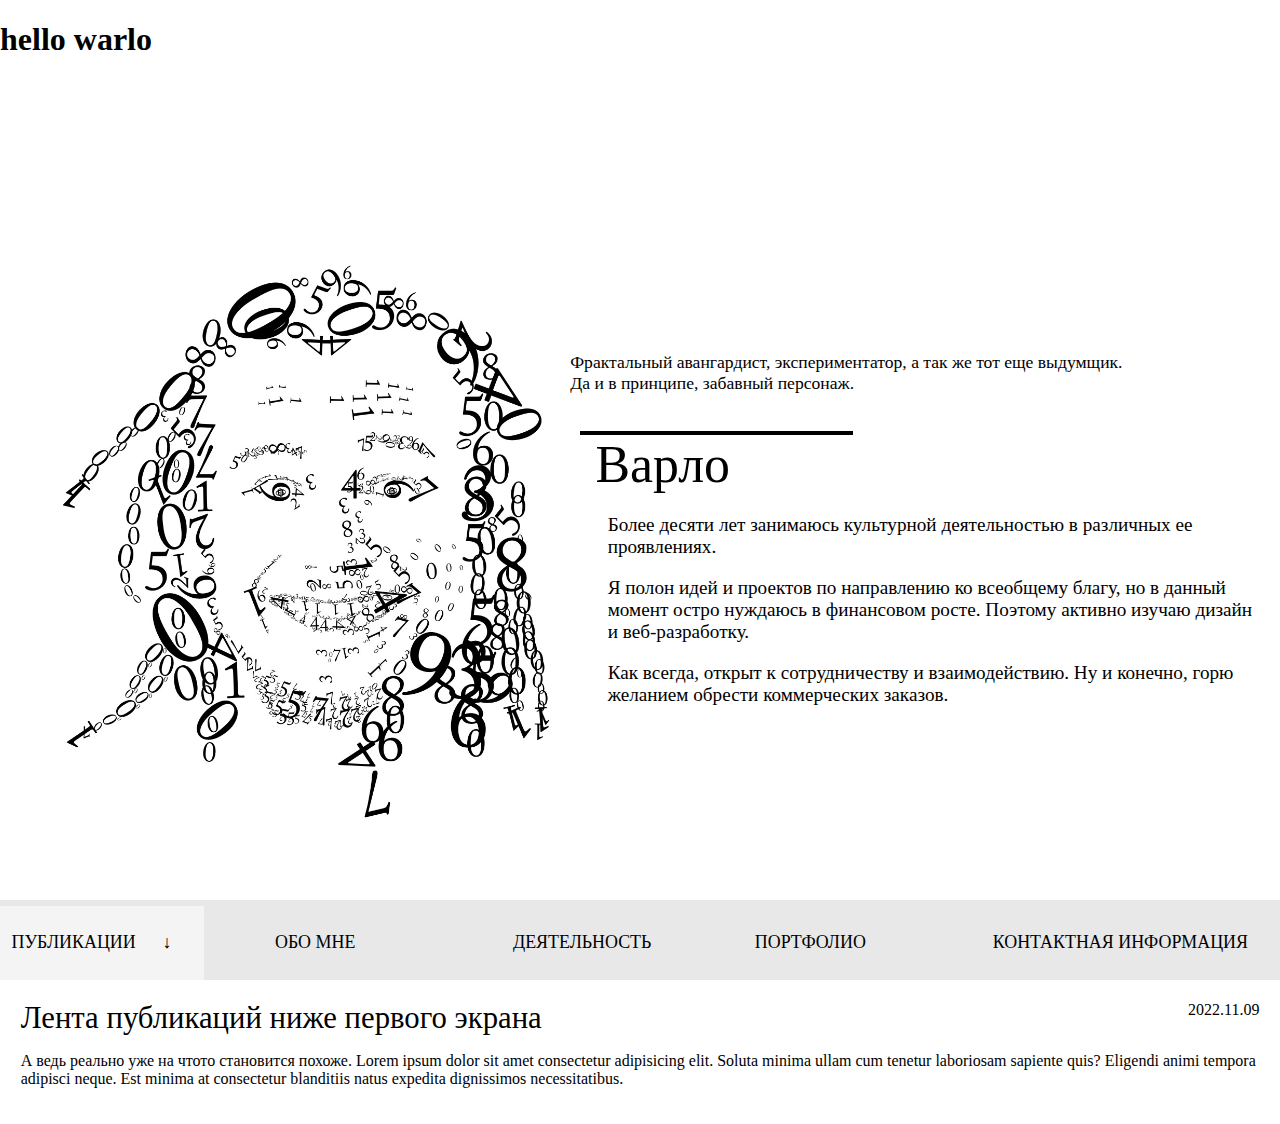
<file: index.html>
<!DOCTYPE html>
<html lang="ru">

<h1>hello warlo</h1>

<head>
  <meta charset="UTF-8">
  <title>ProtoPost</title>
  <link rel="stylesheet" href="styles/style.css">
</head>

<body>
  <div class="viewbox">
    <div class="card">
      <div class="card-pic">
        <img class="card-ava" src="img/ava.jpg">
      </div>
      <div class="card-text">
        <p class="card-pre">
          Фрактальный авангардист, экспериментатор, а так же тот еще выдумщик.<br>
          Да и в принципе, забавный персонаж.
        </p>
        <h1 class="card-title">Варло</h1>
        <p class="card-p">
          Более десяти лет занимаюсь культурной деятельностью в различных ее проявлениях.
        </p>
        <p class="card-p">
          Я полон идей и проектов по направлению ко всеобщему благу, но в данный момент остро нуждаюсь в
          финансовом росте.
          Поэтому активно изучаю дизайн и веб-разработку.
        </p>
        <p class="card-p">
          Как всегда, открыт к сотрудничеству и взаимодействию.
          Ну и конечно, горю желанием обрести коммерческих заказов.
        </p>
      </div>
    </div>

    <nav>
      <ul class="menu index-menu">
        <li class="menu__item">
          <a class="menu_item  card__menu__item" href="#">
            ПУБЛИКАЦИИ &nbsp;&nbsp;&nbsp;&nbsp;&nbsp;↓
          </a>
        </li>
        <li class="menu__item">
          <a href="about.html" class="menu_item">
            ОБО МНЕ
          </a>
        </li>
        <li class="menu__item first-menu__item-li">
          <a href="#" class="menu_item">
            ДЕЯТЕЛЬНОСТЬ
          </a>
        </li>
        <li class="menu__item">
          <a href="#" class="menu_item">
            ПОРТФОЛИО
          </a>
        </li>
        <li class="menu__item first-menu__item-li">
          <a href="#" class="menu_item ">
            КОНТАКТНАЯ ИНФОРМАЦИЯ
          </a>
        </li>
      </ul>
    </nav>
  </div>

  <div class="public">
    <div class="public-conteiner">
      <div class="post">
        <time class="post-data">2022.11.09</time>
        <h2>Лента публикаций ниже первого экрана</h2>

        <p>
          А ведь реально уже на чтото становится похоже. Lorem ipsum dolor sit amet consectetur adipisicing
          elit. Soluta minima ullam cum tenetur laboriosam sapiente quis? Eligendi animi tempora adipisci
          neque. Est minima at consectetur blanditiis natus expedita dignissimos necessitatibus.
        </p>
      </div>
    </div>
  </div>
</body>

</html>
</file>
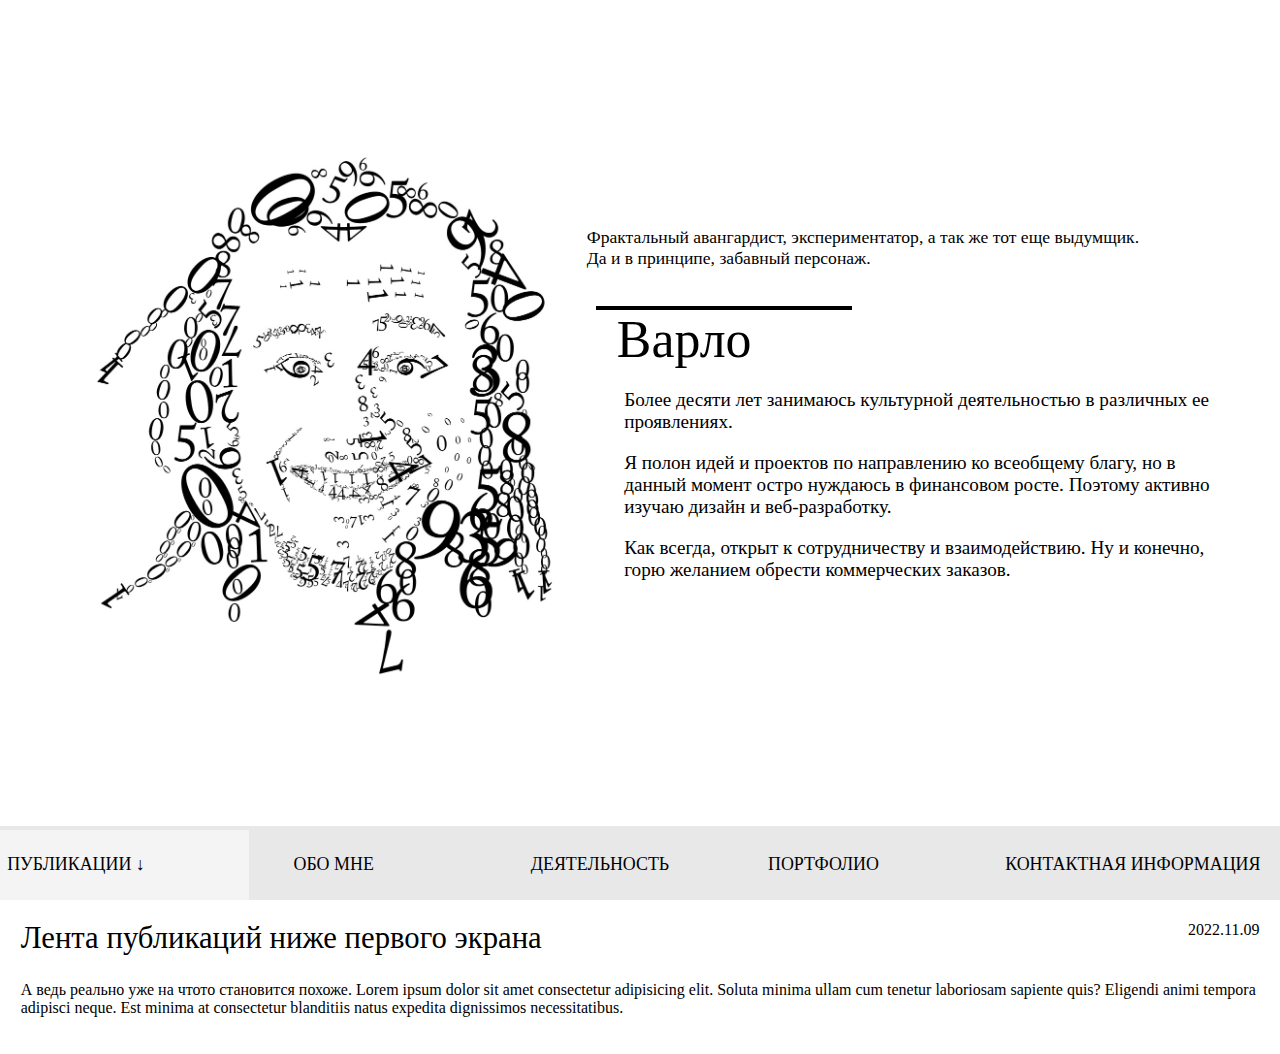
<file: fonts/index.html>
<!DOCTYPE html>
<html lang="ru">
<head>
    <meta charset="UTF-8">
    <title>Protoblock</title>
    <link rel="stylesheet" href="styles/style.css">
</head>
<body>
    <div class="viewbox">
        <div class="cart">
            <div class="cart-pic">
                <img class="cart-ava" src="img/ava.jpg">
            </div>
            <div class="cart-text">
                <p class="cart__pre">
                    Фрактальный авангардист, экспериментатор, а так же тот еще выдумщик.<br>
                    Да и в принципе, забавный персонаж.
                </p>
                    <h1 class="cart__title">Варло</h1>
                <p class="cart__sub">
                    Более десяти лет занимаюсь культурной деятельностью в различных ее проявлениях.
                </p>
                <p class="cart__sub">
                    Я полон идей и проектов по направлению ко всеобщему благу, но в данный момент остро нуждаюсь в финансовом росте.
                    Поэтому активно изучаю дизайн и веб-разработку.
                </p>
                <p class="cart__sub">
                    Как всегда, открыт к сотрудничеству и взаимодействию.
                    Ну и конечно, горю желанием обрести коммерческих заказов.
                 </p>
            </div>
        </div>


    <nav>
        <ul class="menu">

            <a class="menu_item" href="#">
                <li class="menu__item cart__menu__item">
                    ПУБЛИКАЦИИ ↓
                </li>
            </a>


            <a class="menu_item" href="#">
                <li class="menu__item">
                    ОБО МНЕ
                </li>
            </a>

            <a class="menu_item" href="#">
                <li class="menu__item">
                    ДЕЯТЕЛЬНОСТЬ
                </li>
            </a>

            <a class="menu_item" href="#">
                <li class="menu__item">
                    ПОРТФОЛИО
                </li>
            </a>

            <a class="menu_item" href="#">
                <li class="menu__item">
                        КОНТАКТНАЯ ИНФОРМАЦИЯ
                </li>
            </a>
        </ul>
    </nav>
    </div>
    <div class="public">
        <div class="public-conteiner">
            <div class="post">
                <time class="post-data">2022.11.09</time>
                <h2 class="post-title">Лента публикаций ниже первого экрана</h2>

                <p>
                    А ведь реально уже на чтото становится похоже. Lorem ipsum dolor sit amet consectetur adipisicing elit. Soluta minima ullam cum tenetur laboriosam sapiente quis? Eligendi animi tempora adipisci neque. Est minima at consectetur blanditiis natus expedita dignissimos necessitatibus.
                </p>
            </div>
        </div>
    </div>
</body>
</html>
</file>
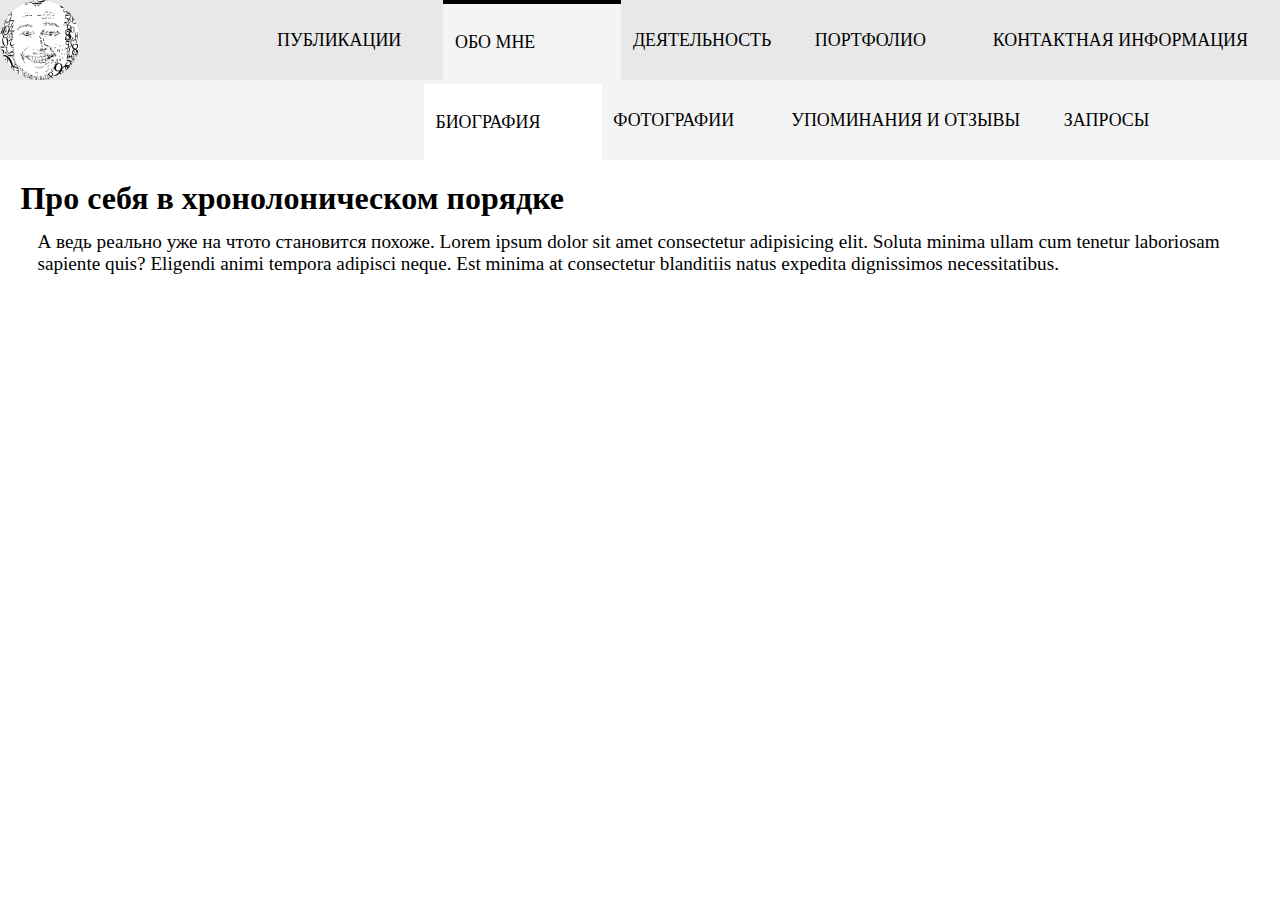
<file: about-bio.html>
<!DOCTYPE html>
<html lang="ru">

<head>
    <meta charset="UTF-8">
    <title>ProtoPost | About \ Bio</title>
    <link rel="stylesheet" href="styles/style.css">

</head>

<body>
  <header class="flex">
    <nav class="nav">
      <ul class="menu top-menu">
        <li class="top-ava-link">
          <a href="index.html">
            <img class="top-ava-pic" src="img/ava.png">
          </a>
        </li>
        <li class="menu__item-li">
          <a class="menu_item" href="#">
            ПУБЛИКАЦИИ
          </a>
        </li>
        <li class="menu__item-li top-menu_selected-pre">
          <a href="about.html" class="menu_item">
            ОБО МНЕ
          </a>
        </li>
        <li class="menu__item-li">
          <a href="#" class="menu_item">
            ДЕЯТЕЛЬНОСТЬ
          </a>
        </li>
        <li class="menu__item-li">
          <a href="#" class="menu_item">
            ПОРТФОЛИО
          </a>
        </li>
        <li class="menu__item-li">
          <a href="#" class="menu_item">
            КОНТАКТНАЯ ИНФОРМАЦИЯ
          </a>
        </li>
      </ul>
    </nav>
  </header>
    <nav class="nav">
        <ul class="menu second-menu">
            <li class="menu__item-li second-menu_selected">
                <a class="menu_item" href="#">
                  БИОГРАФИЯ
                </a>
            </li>
            <li class="menu__item">
                <a href="#" class="menu_item">
                  ФОТОГРАФИИ
                </a>
            </li>
            <li class="menu__item">
                <a href="#" class="menu_item">
                  УПОМИНАНИЯ И ОТЗЫВЫ
                </a>
            </li>
            <li class="menu__item">
                <a href="#" class="menu_item">
                  ЗАПРОСЫ
                </a>
            </li>
        </ul>
    </nav>
  <div class="page">
    <h1 class="page-title">Про себя в хронолоническом порядке</h2>
      <p class="page-p">
          А ведь реально уже на чтото становится похоже. Lorem ipsum dolor sit amet consectetur adipisicing
          elit. Soluta minima ullam cum tenetur laboriosam sapiente quis? Eligendi animi tempora adipisci
          neque. Est minima at consectetur blanditiis natus expedita dignissimos necessitatibus.
      </p>

  </div>
</body>

</html>
</file>
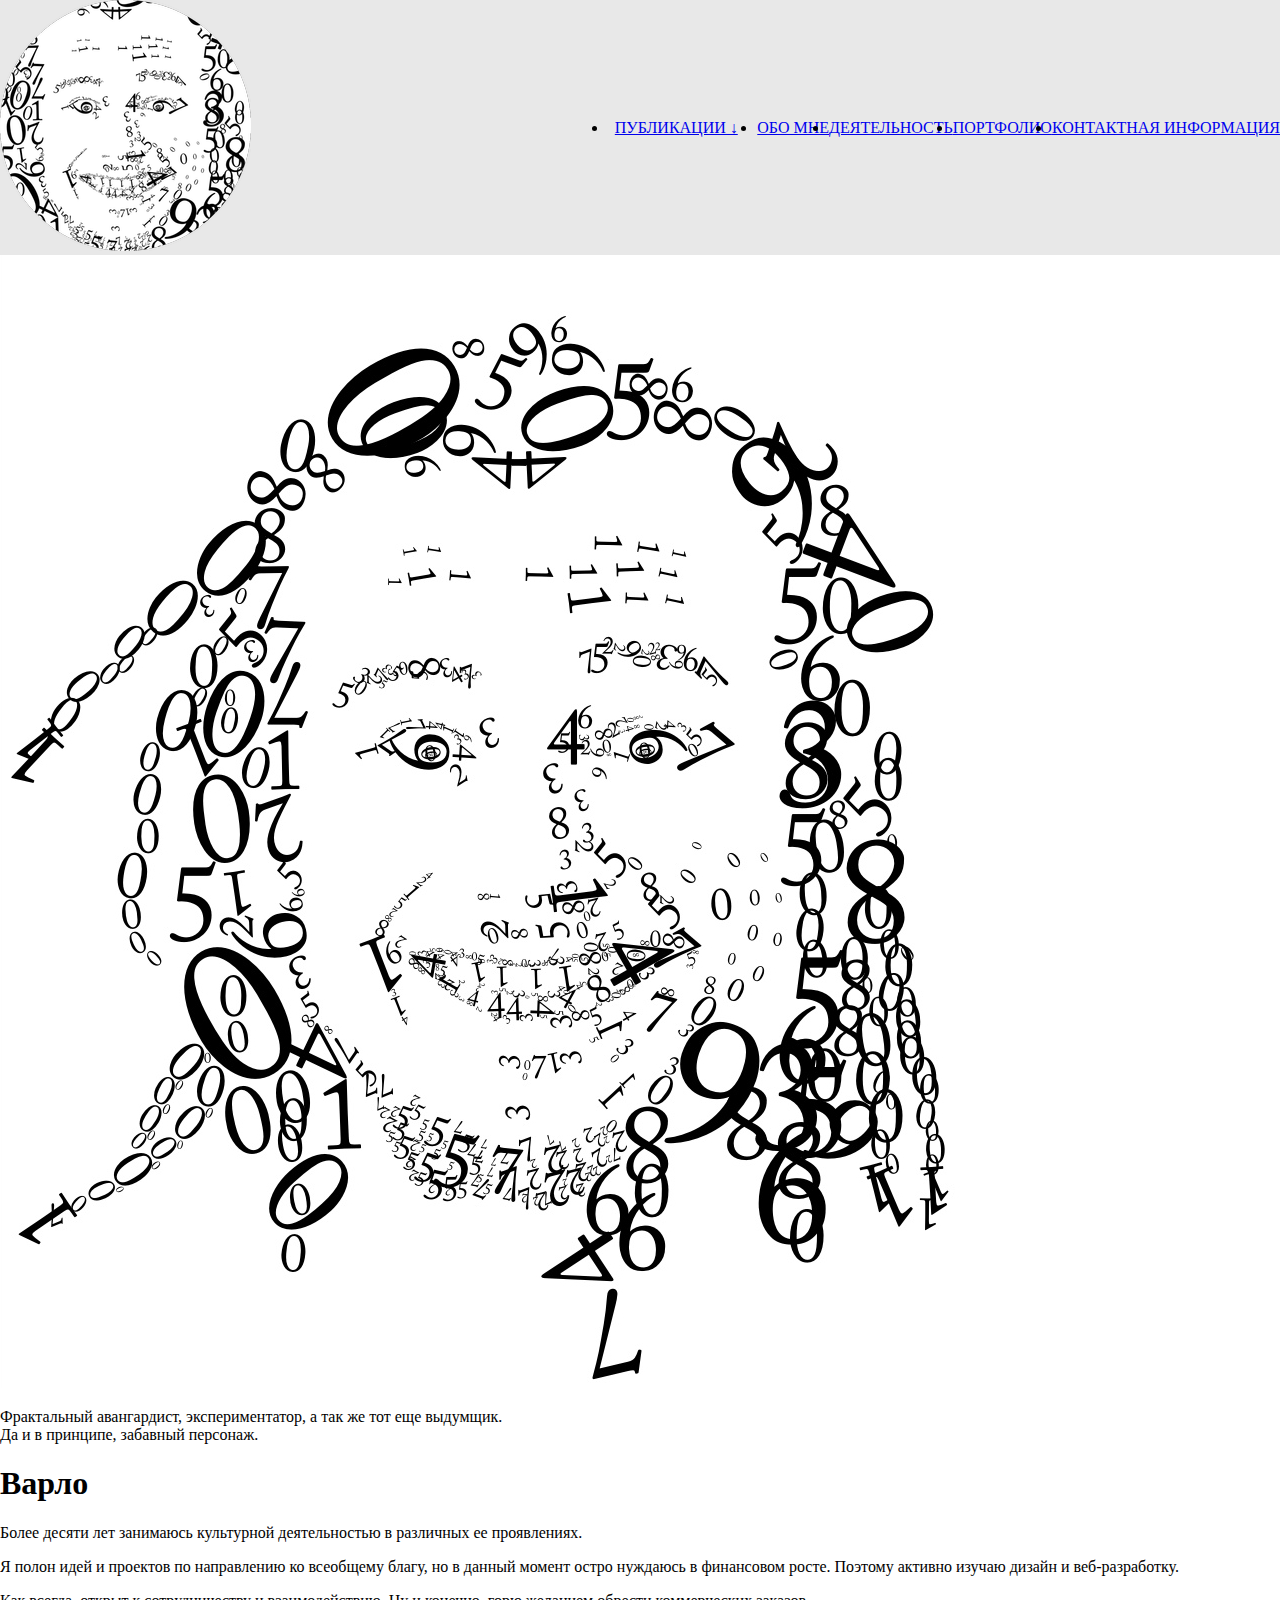
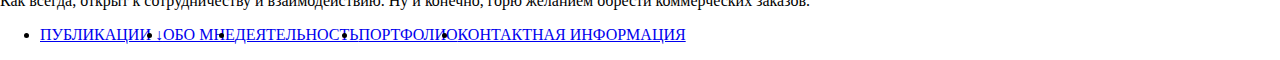
<file: exp.html>
<!DOCTYPE html>
<html lang="ru">

<head>
    <meta charset="UTF-8">
    <title>Protoblock</title>
    <link rel="stylesheet" href="styles/exp.css">
</head>

<body>
  <div class="viewbox">
    <header>
      <div class="header-box flex">
      <a href="index.html" class="header-logo">
        <img class="logo" src="img/logo.png">
      </a>
      <nav class>
            <ul class="list-reset menu top-menu">

            <li class="menu-item menu__item-li">
                <a class="menu_item" href="#">
                  ПУБЛИКАЦИИ ↓
                </a>
            </li>
            <li class="menu__item-li top-menu_selected">
                <a href="#" class="menu_item">
                  ОБО МНЕ
                </a>
            </li>
            <li class="menu__item-li">
                <a href="#" class="menu_item">
                  ДЕЯТЕЛЬНОСТЬ
                </a>
            </li>
            <li class="menu__item-li">
                <a href="#" class="menu_item">
                  ПОРТФОЛИО
                </a>
            </li>
            <li class="menu__item-li">
                <a href="#" class="menu_item">
                  КОНТАКТНАЯ ИНФОРМАЦИЯ
                </a>
            </li>
          </ul>

      </nav>
    </div>
  </header>


      <div class="cart">
          <div class="cart-pic">
              <img class="cart-ava" src="img/ava.jpg">
          </div>
          <div class="cart-text">
              <p class="cart-pre">
                  Фрактальный авангардист, экспериментатор, а так же тот еще выдумщик.<br>
                  Да и в принципе, забавный персонаж.
              </p>
              <h1 class="cart-title">Варло</h1>
              <p class="cart-p">
                  Более десяти лет занимаюсь культурной деятельностью в различных ее проявлениях.
              </p>
              <p class="cart-p">
                  Я полон идей и проектов по направлению ко всеобщему благу, но в данный момент остро нуждаюсь в
                  финансовом росте.
                  Поэтому активно изучаю дизайн и веб-разработку.
              </p>
              <p class="cart-p">
                  Как всегда, открыт к сотрудничеству и взаимодействию.
                  Ну и конечно, горю желанием обрести коммерческих заказов.
              </p>
          </div>
      </div>
      <nav>
          <ul class="list-reset menu index-menu">
              <!-- внутри ul всегда идет список li потом только ссылка a -->
              <li class="menu__item">
                  <a class="menu_item  cart__menu__item" href="#">
                      ПУБЛИКАЦИИ ↓
                  </a>
              </li>
              <li class="menu__item">
                  <a href="about.html" class="menu_item">
                      ОБО МНЕ
                  </a>
              </li>
              <li class="menu__item">
                  <a href="#" class="menu_item">
                      ДЕЯТЕЛЬНОСТЬ
                  </a>
              </li>
              <li class="menu__item">
                  <a href="#" class="menu_item">
                      ПОРТФОЛИО
                  </a>
              </li>
              <li class="menu__item">
                  <a href="#" class="menu_item">
                      КОНТАКТНАЯ ИНФОРМАЦИЯ
                  </a>
              </li>
          </ul>
      </nav>
  </div>

</body>
</file>
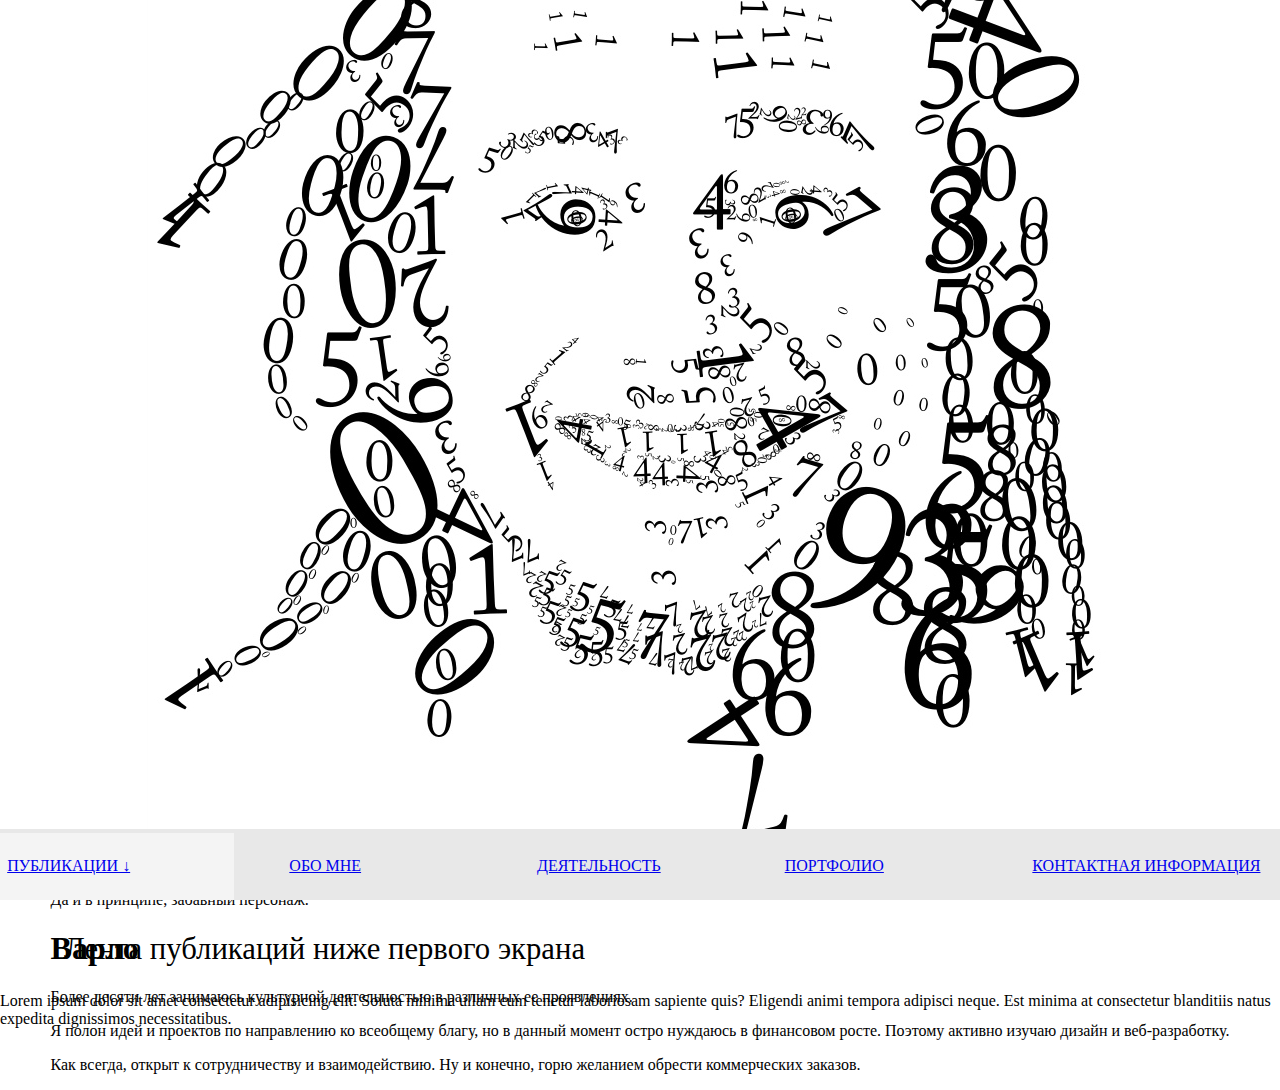
<file: fonts/about.html>
<!DOCTYPE html>
<html lang="en">
<head>
    <meta charset="UTF-8">
    <title>Protoblock</title>
    <link rel="stylesheet" href="styles/style.css">
</head>
<body>
    <div class="viewbox">
        <div class="cart">
            <div class="cart__pic">
                <img class="cart__ava" src="img/ava.jpg">
            </div>
            <div class="cart__text">
                <p class="main__pre">
                    Фрактальный авангардист, экспериментатор, а так же тот еще выдумщик.<br>
                    Да и в принципе, забавный персонаж.
                </p>
                    <h1>Варло</h1>
                <p>
                    Более десяти лет занимаюсь культурной деятельностью в различных ее проявлениях.
                </p>
                <p>
                    Я полон идей и проектов по направлению ко всеобщему благу, но в данный момент остро нуждаюсь в финансовом росте.
                    Поэтому активно изучаю дизайн и веб-разработку.
                </p>
                <p>    
                    Как всегда, открыт к сотрудничеству и взаимодействию.
                    Ну и конечно, горю желанием обрести коммерческих заказов.
                 </p>
            </div>
        </div>
    <nav>
        <ul class="menu">
            <li class="menu__item cart__menu__item">
                <a class="menu_item_ins" href="#">ПУБЛИКАЦИИ ↓</a>
            </li>
           <li class="menu__item">
                <a class="menu_item_ins" href="#">ОБО МНЕ</a>
            </li>
            <li class="menu__item">
                <a class="menu_item_ins" href="#">ДЕЯТЕЛЬНОСТЬ</a>
            </li>
            <li class="menu__item">
                <a class="menu_item_ins" href="#">ПОРТФОЛИО</a>
            </li>
            <li class="menu__item">
                <a class="menu_item_ins" href="#">КОНТАКТНАЯ ИНФОРМАЦИЯ</a>
            </li>
        </ul>
    </nav>
    </div>
    <div class="main__public">
        <h2>Лента публикаций ниже первого экрана</h2>
        <p>
            Lorem ipsum dolor sit amet consectetur adipisicing elit. Soluta minima ullam cum tenetur laboriosam sapiente quis? Eligendi animi tempora adipisci neque. Est minima at consectetur blanditiis natus expedita dignissimos necessitatibus.
        </p>
    </div>
</body>
</html>
</file>
<file: styles/style.css>
html  {
    box-sizing: border-box;
}

*,
*::before,
*::after    {
    box-sizing: inherit;
}

body    {
    width: 100%; 
    margin: 0;
    font-family: PT sans;
}

.flex   {
    display: flex;
}

h2  {
    font-style: normal;
    font-size: calc(0.8rem + 1.4vw);
    font-weight: 400;
    margin: 0;
}

a   {
    text-decoration: none;
}



 .viewbox    { /* это блок на всю область экрана с визиткой и меню */
    height: 100vh;  /* вот его высота во вьюпорт */
    width: 100%; /* ширина в сто процентов, почему процентов а не вп - хз, но так какжется надежнее */
    position: relative;
}


.headbox  {
  width: 100%;
}

/* navigation menu styles  */

.nav  {
  width: 100%;
  display: flex;
}

.menu  {
    display: flex;
    align-items: center;
    width: 100%;
    margin: 0;
    padding: 0;
    height: 5rem;
    list-style-type: none;
}

.top-menu  {
  top: 0px;
  flex-wrap: wrap;
  justify-content: flex-end;
  align-content: stretch;
  align-items: center;
  height: 5rem;
  background-color: #E8E8E8;
}

.bottom-menu  {
  bottom: 0px;
  background-color: #F4F4F4;
  flex-wrap: wrap-reverse;
  align-content: stretch;
  justify-content: flex-end;
  height: 5rem;
  border-top: 0.4rem solid #F4F4F4;
  position: absolute;
}


.index-menu  {
  position: absolute;
  bottom: 0px;
  background-color: #E8E8E8;
  flex-wrap: wrap-reverse;
  justify-content: space-between;
  list-style-type: none;
  align-content: stretch;
  border-top: 0.4rem solid #E8E8E8;
}

.second-menu  {
  position: relative;
  background-color: #F4F4F4;
  flex-wrap: wrap-reverse;
  list-style-type: none;
  justify-content: flex-end;
  padding-right: calc(2rem + 1.4vw);
  /* border-top: 0.4rem solid #F4F4F4; */
}


.menu__item-li  {
    align-items: stretch ;
    display: block;
    position: relative;
}

.menu__item-li, 
.menu__item {
    min-width: calc(10rem + 1.4vw);
    height: 100%;
}

.first-menu__item-li  {
  background-color: #E8E8E8;
}

.second-menu__item-li  {
  background-color: #F4F4F4;
}

.menu__item-li.top-menu_selected  {
    background-color: white;
    border-top: 0.3rem solid black;
}

.menu__item-li.top-menu_selected-pre  {
  /* flex: 6; */
  background-color: #F4F4F4;
  /* margin-right: auto; */
  border-top: 0.3rem solid black;
}


.menu__item.bottom-menu__selected {
  background: #F4F4F4;
}

.menu__item-li.second-menu_selected {
  background-color: white;
  border-top: 0.3rem solid #F4F4F4;
}


.card__menu__item   {
  background-color: #F4F4F4;
  margin-right: auto;
  left: 0;
}


.menu_item  {
    text-transform: uppercase;
    font-family: PT Sans Narrow;
    color: black;
    font-size: calc(0.8rem + 0.4vw);
    height: 100%;
    display: flex;
    align-items: center;
}



.menu_item  {
    padding: 1rem 2rem 1rem 1rem;
    padding-left: calc(0.4rem + 0.4vw);
}





.top-ava  {
  max-height: 100%;
  top: 0;
  left: 0;
  margin: 0;
}

.top-ava-link  {
  margin-right: auto;
  max-width: 100%;
  top: 0;
  left: 0;
  padding: 0;
  text-decoration: none;
  color: black;
  display: flex;
  align-items: stretch ;
  height: 100%;
}

.top-ava-link a  {
    width: 100%;
}

.top-ava-pic {
    display: block;
    position: relative;
    max-height: 100%;
    max-width: 100%;
    object-fit: cover;
    background-size: cover;
    
}



.card   {
    display: flex;
    flex-wrap: wrap;
    position: relative;
    justify-content: center;
    align-items: center;
    height: 100%;
    align-content:center;
    margin: auto;
}

 .card-pic   { /* блок с картинкой */
    position: relative;
    flex: 5;
    text-align: right;
    max-height: 100%;
    min-width: 33vh;
}

.card-ava  {
    position: relative;   
    max-width: 90%;
    max-height: 90%;
}

.card-text   { /* блок с текстом */
    flex: 6;
    padding-right: calc(0.8rem + 1.0vw);
}

.card-pre  { /* верхний текст */
    font-size: calc(0.3rem + 1.0vw);
    font-family: PT Mono;
    padding-right:  calc(0.1rem + 1.4vw);
}

.card-title    { /* основной заголовок */
    font-family: PT Serif;
    font-style: normal;
    font-size: calc(1.8rem + 1.8vw);
    font-weight: 400;
    min-width: 40%;
    border-top: calc(0.01rem + 0.3vw) solid #000;
    display: inline-block;
    margin-left: calc(0.2rem + 0.5vw);
    margin-bottom: 0;
    margin-top: calc(0.1rem + 1.4vw);
    padding-left: calc(0.1rem + 1.1vw);
}



.card-p   { /* основной текст карты */
    font-size:  calc(0.4rem + 1.0vw);
    font-family: PT Serif;
    padding-left: calc(0.9rem + 1.8vw);
}


/* Страница about */

.about-card   {
    display: flex;
    flex-wrap: wrap;
    position: relative;
    justify-content: center;
    align-items: center;
    height: 85%;
    align-content:center;
    margin: auto;
}

.about-card-text   { /* блок с текстом */
    flex: 5;
    padding: 0rem 0.6rem 0rem 2rem;
}

.about-card-title {
  font-family: PT Serif;
  font-style: normal;
  font-size: calc(1.2rem + 1.8vw);
  font-weight: 400;
  min-width: 40%;
  display: inline-block;
  margin: 0;
  padding-bottom: calc(0.2rem + 1.8vw);
}

.about-card-p {
  font-size:  calc(0.4rem + 1.0vw);
  font-family: PT Serif;
  padding: 0;
}

.about-card-pic   { /* блок с картинкой */
    position: relative;
    flex: 5;
    text-align: left;
    max-height: 100%;
    min-width: 33vh;
}

.about-card-ava  {
    position: relative;   
    max-width: 90%;
    max-height: 90%;
}


/* public */

.public {
    width: 100%;
    margin: 0;
    background-color: #C4C4C4;
}

.public-conteiner  {
    max-width: 1440px;
    margin: 0 auto 0 auto;
    background-color: #FFFFFF;
}

.post  {
    margin: 0;
    border-bottom: 1px;
    padding:   calc(0.09rem + 1.5vw);
    position: relative;
}

.post-header  {
    display: flex;
}

.post-data  {
    display: block;
    position: absolute;
    margin-top: 0;
    margin-right: 0;
    padding-right: calc(0.09rem + 1.5vw);
    padding-top: 0;
    right: 0;
}

.post-title  {
    padding: 0;
}




/* Страница со свободным форматом */

.page {
  width: 100%;
}

.page-title {
  padding: calc(0.08rem + 1.5vw);
  /* padding-top: 0; */
  padding-bottom: calc(0.02rem + 1vw);
  margin: 0;
}

.page-p {
  font-size:  calc(0.4rem + 1.0vw);
  font-family: PT Serif;
  padding-left: calc(0.9rem + 1.8vw);
  padding-right: calc(0.9rem + 1.8vw);
  margin: 0;
}
</file>
<file: fonts/styles/style.css>
html  {
    box-sizing: border-box;
}

*,
*::before,
*::after  {
    box-sizing: inherit;
}

body    {
    width: 100%; 
    margin: 0;
    font-family: PT sans;
}




h2  {
    margin-top: 0;
    font-family: PT Sans;
    font-style: normal;
    font-size: calc(0.8rem + 1.4vw);
    font-weight: 400;
    padding-top: calc(0.4rem + 2vw);
    padding-left: calc(2.4rem + 2vw);
}



body    {
    width: 100%; 
    margin: 0;
    font-family: PT sans;
}

 .viewbox    { /* это блок на всю оласть экрана с визиткой и меню */
    height: 100vh;  /* вот его высота во вьюпорт */
    width: 100%; /* ширина в сто процентов, почему процентов а не вп - хз, но так какжется надежнее */
    position: relative;
}

.cart   {
    display: flex;
    flex-wrap: wrap;
    position: relative;
    justify-content: center;
    align-items: center;
    height: 90%;
    align-content:center;
    margin: 0% 3% 0 3%;
}

 .cart-pic   { /* блок с картинкой */
    position: relative;
    flex: 5;
    /* margin: auto; */
    text-align: right;
    max-height: 100%;
    min-width: 25vh;
}

.cart-ava  {
    position: relative;   
    max-width: 90%;
    max-height: 90%;
    /* padding: 1rem; */
}

.cart-text   { /* блок с текстом */
    flex: 6;
    padding: 1rem;
    /* margin: auto; */
}

.cart__pre  { /* верхний текст */
    font-size: calc(0.3rem + 1.0vw);
    font-family: PT Mono;
    padding-right:  calc(0.1rem + 1.4vw);
}

.cart__title    { /* основной заголовок */
    font-family: PT Serif;
    font-style: normal;
    font-size: calc(1.8rem + 1.8vw);
    font-weight: 400;
    min-width: 40%;
    border-top: calc(0.01rem + 0.3vw) solid #000;
    display: inline-block;
    margin-left: calc(0.2rem + 0.5vw);
    margin-bottom: 0;
    margin-top: calc(0.1rem + 1.4vw);
    padding-left: calc(0.4rem + 1.1vw);
}


.cart__sub   { /* основной текст карты */
    font-size:  calc(0.4rem + 1.0vw);
    font-family: PT Serif;
    padding-left: calc(0.9rem + 1.8vw);
}






/* menu */


.menu  {
    position: absolute;
    bottom: 0px;
    width: 100%;
    background-color: #E8E8E8;
    display: flex;
    flex-wrap: wrap-reverse;
    justify-content: space-between;
    list-style-type: none;
    margin: 0;
    padding: 0;
    align-content: stretch;
}

.menu_item  {
    /* display: block; */
    text-transform: uppercase;
    text-decoration: none;
    font-family: PT Sans Narrow;
    color: black;
    font-size: calc(0.8rem + 0.4vw);
}

.menu__item {
    min-width: 200px;
    padding: calc(0.5rem + 1.3vw) calc(0.1rem + 1.4vw) calc(0.5rem + 1.3vw) calc(0.05rem + 0.5vw);
    display: block;
    border-top: 0.3rem solid #E8E8E8;
    /* margin-right: 0; */
    /* flex: 4; */
}

.cart__menu__item   {
    /* flex: 6; */
    background-color: #F4F4F4;
    /* margin-right: auto; */
    border-top: 0.3rem solid #E8E8E8;
    padding-right: calc(4.6rem + 2.4vw);
}



/* public */

.public {
    width: 100%;
    margin: 0;
    background-color: #C4C4C4;
}

.public-conteiner  {
    max-width: 1440px;
    margin: 0 auto 0 auto;
    background-color: #FFFFFF;
}

.post  {
    margin: 0;
    border-bottom: 1px;
    padding:   calc(0.09rem + 1.5vw);
    position: relative;
}

.post-header  {
    display: flex;
}

.post-data  {
    display: block;
    position: absolute;
    margin-top: 0;
    margin-right: 0;
    padding-right: calc(0.09rem + 1.5vw);
    padding-top: 0;
    right: 0;
}

.post-title  {
    padding: 0;
}
</file>
<file: styles/exp.css>
html  {
    box-sizing: border-box;
}

*,
*::before,
*::after    {
    box-sizing: inherit;
}

body    {
    width: 100%; 
    margin: 0;
    font-family: PT sans;
}



.header-box {
  align-items: center;
  background-color: #E8E8E8;
}

.header-logo  {
  margin-right: auto;
}

.logo  {
  max-height: 100%;
}

.menu  {
  /* position: absolute; */
  display: flex;
  align-items: center;
}

.menu-item  {
  padding: calc(0.5rem + 1.3vw) calc(0.1rem + 1.4vw) calc(0.5rem + 1.3vw) calc(0.05rem + 0.5vw);
}

/* globe */

.flex {
  display: flex;
}

/* .list-reset {
  margin: 0;
  padding: 0;
  list-style: none;
} */

.link-reset {
  color: inherit;
  text-decoration: none;
}
</file>
